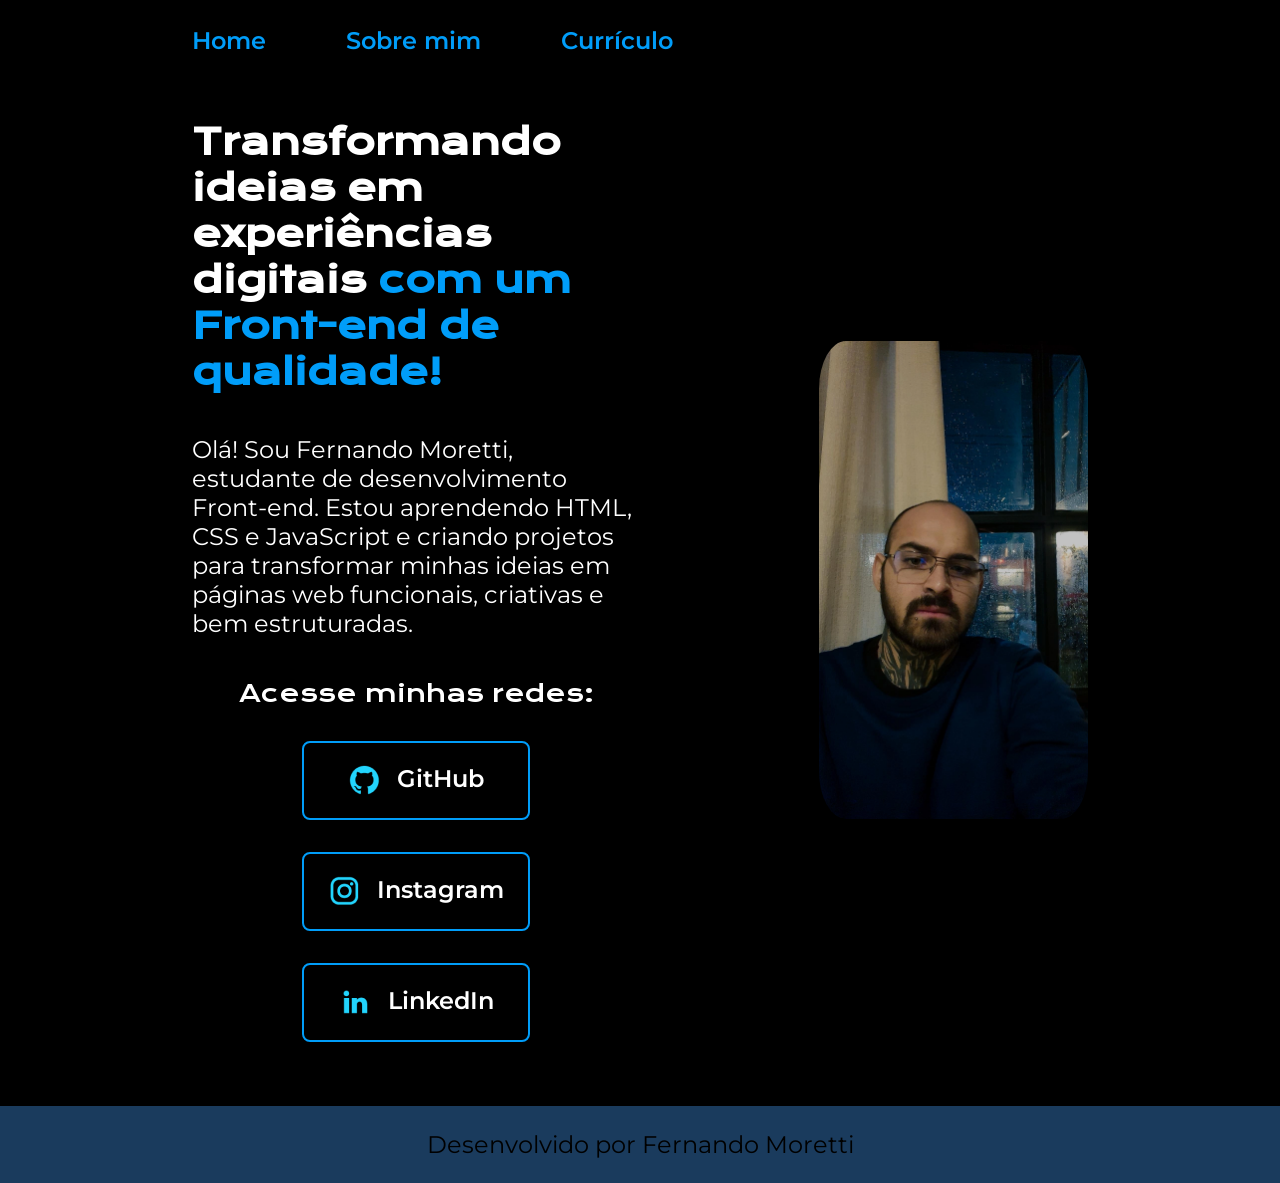
<file: html estudos/index.html>
<!DOCTYPE html>
<html lang="pt-br">
<head>
    <meta charset="UTF-8"> 
    <meta http-equiv="X-UA-Compatible" content="IE=edge">
    <meta name="viewport" content="width=device-width, initial-scale=1.0">
    <title>Portifolio</title>
    <link rel="stylesheet" href="./styles/style.css">
</head>
<body>
    <header class="cabecalho">
        <nav class="cabecalho__Menu">
            <a class="cabecalho__Menu__link" href="./index.html">Home</a>
            <a class="cabecalho__Menu__link" href="./about.html">Sobre mim</a>
            <a class="cabecalho__Menu__link" href="./curriculo.html">Currículo</a>
        </nav>
    </header>
    <main class="apresentacao">
        <section class="apresentacao__conteudo">
        <h1 class="apresentacao__conteudo__titulo">Transformando ideias em experiências digitais 
            <strong class="titulo-destaque">com um Front-end de qualidade!</strong>
        </h1>
            <p class="apresentacao__conteudo__texto">Olá! Sou Fernando Moretti, estudante de desenvolvimento Front-end. Estou aprendendo HTML, CSS e JavaScript e criando projetos para transformar minhas ideias em páginas web funcionais, criativas e bem estruturadas.</p>
            <div class="apresentacao__links">
                <h2 class="apresentacao__links__subtitulo">Acesse minhas redes:</h2>
                  <a class="apresentacao__links__navegacao" href="https://github.com/FernandoMoretti/Meus-Projetos">
                    <img src="./assets/github.png" alt="Logo do GitHub">
                    GitHub
                  </a>

                <a class="apresentacao__links__navegacao" href="https://www.instagram.com/fernando_morettii/">
                    <img src="./assets/instagram.png" alt="Logo do Instagram">
                    Instagram
                </a>

                <a class="apresentacao__links__navegacao" href="https://linkedin.com/in/fernando-moretti">
                    <img src="./assets/linkedin.png" alt="Logo do LinkedIn">
                    LinkedIn
                </a>

            </div>
        </section>
              <img class="apresentacao__imagem" src="./assets/Fotodeperfil.webp" alt="Foto de Fernando Moretti"
            >
        
    </main>
    <footer class="rodape">
        Desenvolvido por Fernando Moretti
    </footer>
</body>
</html>
</file>
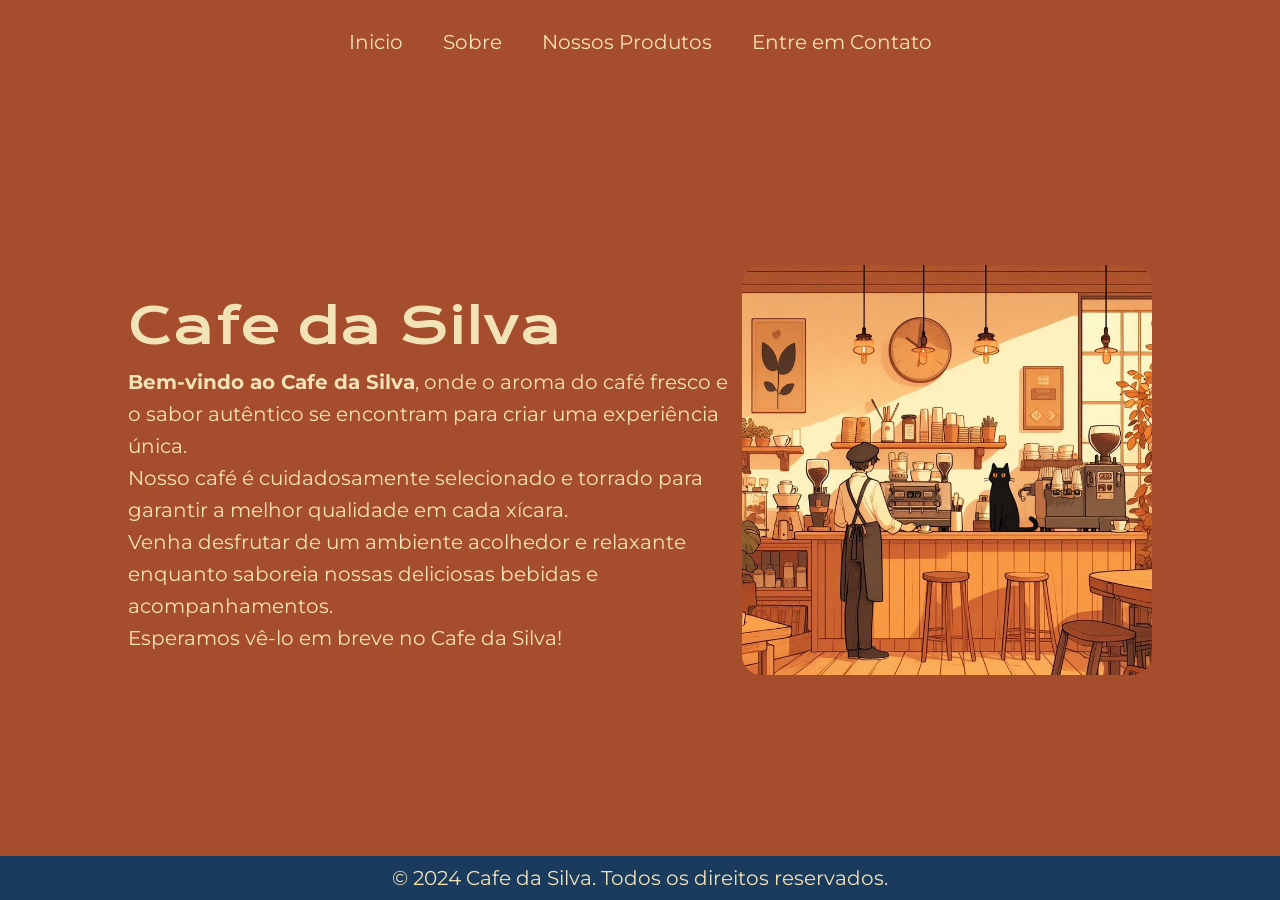
<file: layout sem scroll/index.html>
<!DOCTYPE html>
<html lang="pt-br">
<head>
    <meta charset="UTF-8">
    <meta name="viewport" content="width=device-width, initial-scale=1.0">
     <title>Cafe da Silva</title>
    <link rel="stylesheet" href="styles/styles.css">
</head>
<body> 
    <header class="cabecalho">
        <nav class="cabecalho__Menu">
         <a href="index.html">Inicio</a>
         <a href="sobre.html">Sobre</a>
         <a href="produtos.html">Nossos Produtos</a>
         <a href="contato.html">Entre em Contato</a>
        </nav>
    </header>
     <main class="apresentacao"> 
        <section class="apresentacao__conteudo__texto">
            <h1 class="apresentacao__texto__titulo">Cafe da Silva</h1>
            <p ><strong>Bem-vindo ao Cafe da Silva</strong>, onde o aroma do café fresco e o sabor autêntico se encontram para criar uma experiência única.
            <br> Nosso café é cuidadosamente selecionado e torrado para garantir a melhor qualidade em cada xícara.
            <br> Venha desfrutar de um ambiente acolhedor e relaxante enquanto saboreia nossas deliciosas bebidas e acompanhamentos.
            <br> Esperamos vê-lo em breve no Cafe da Silva!
         </section>
         <img class="img__cafeteria" src="assets/cafeteria.jpg" alt="cafeteria">
     </main>
     <footer class="rodape">
        <p>© 2024 Cafe da Silva. Todos os direitos reservados.</p>
     </footer>
 </body> 
 </html>
</file>
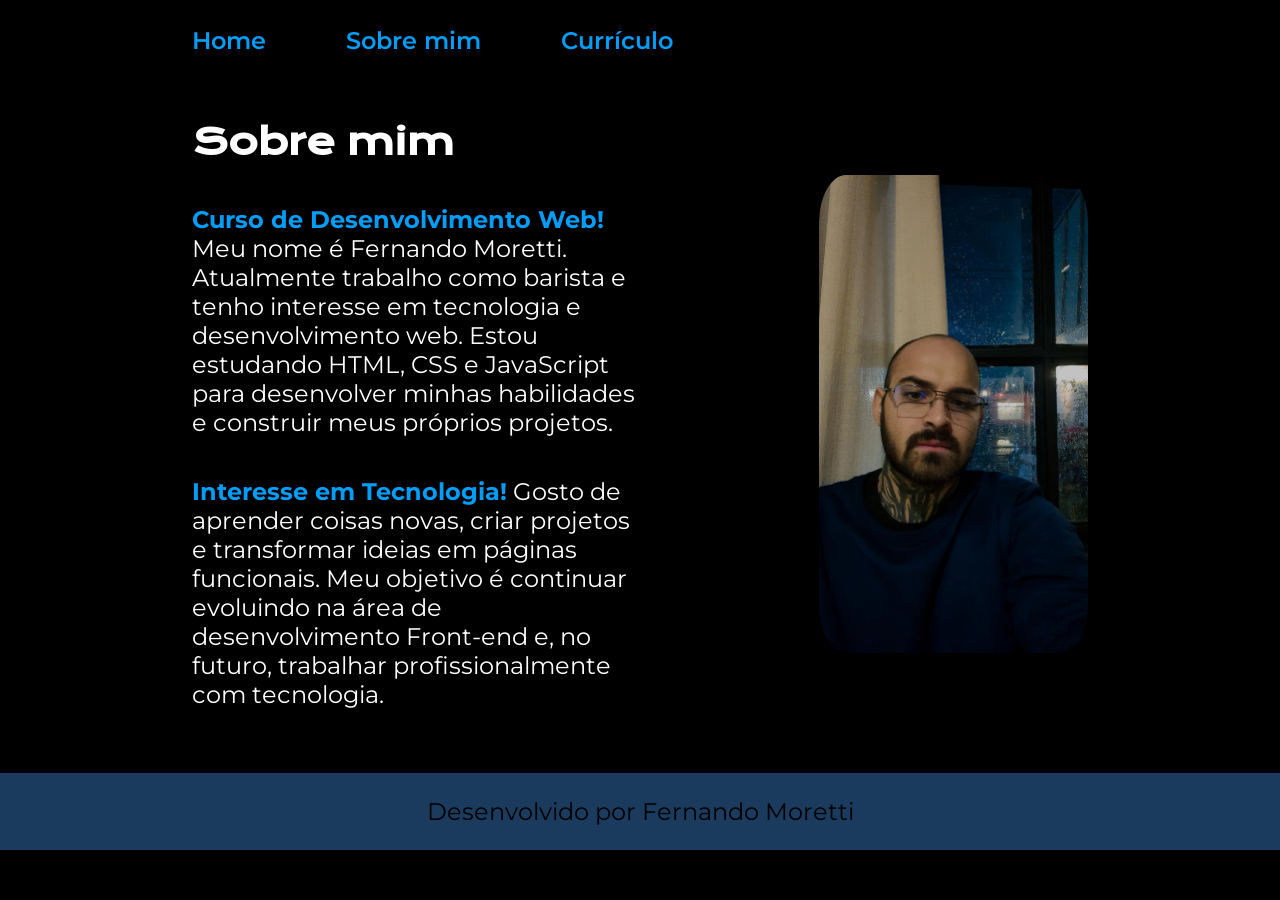
<file: html estudos/about.html>
<!DOCTYPE html>
<html lang="pt-br">
<head>
    <meta charset="UTF-8">
    <meta name="viewport" content="width=device-width, initial-scale=1.0">
    <title>Sobre mim</title>
    <link rel="stylesheet" href="./styles/style.css">
</head>
<body>
    <header class="cabecalho">
        <nav class="cabecalho__Menu">
            <a class="cabecalho__Menu__link"href="./index.html">Home</a>
            <a class="cabecalho__Menu__link"href="./about.html">Sobre mim</a>
            <a class="cabecalho__Menu__link"href="./curriculo.html">Currículo</a>
        </nav>
    </header>
    <main class="apresentacao">
         <section class="apresentacao__conteudo">
            <h1 class="apresentacao__conteudo__titulo">Sobre mim</h1>
            <p class="apresentacao__conteudo__texto"><strong class="titulo-destaque">Curso de Desenvolvimento Web!</strong> Meu nome é Fernando Moretti.  Atualmente trabalho como barista e tenho interesse em tecnologia e desenvolvimento web. Estou estudando HTML, CSS e JavaScript para desenvolver minhas habilidades e construir meus próprios projetos.</p>
            <p class="apresentacao__conteudo__texto"><strong class="titulo-destaque">Interesse em Tecnologia!</strong> Gosto de aprender coisas novas, criar projetos e transformar ideias em páginas funcionais. Meu objetivo é continuar evoluindo na área de desenvolvimento Front-end e, no futuro, trabalhar profissionalmente com tecnologia.</p>
         </section>
         <img src="./assets/Fotodeperfil.webp" alt="Foto de perfil" class="apresentacao__imagem">
    </main>  
         
   
    <footer class="rodape">
        Desenvolvido por Fernando Moretti
    </footer>
</body>
</html>
</file>
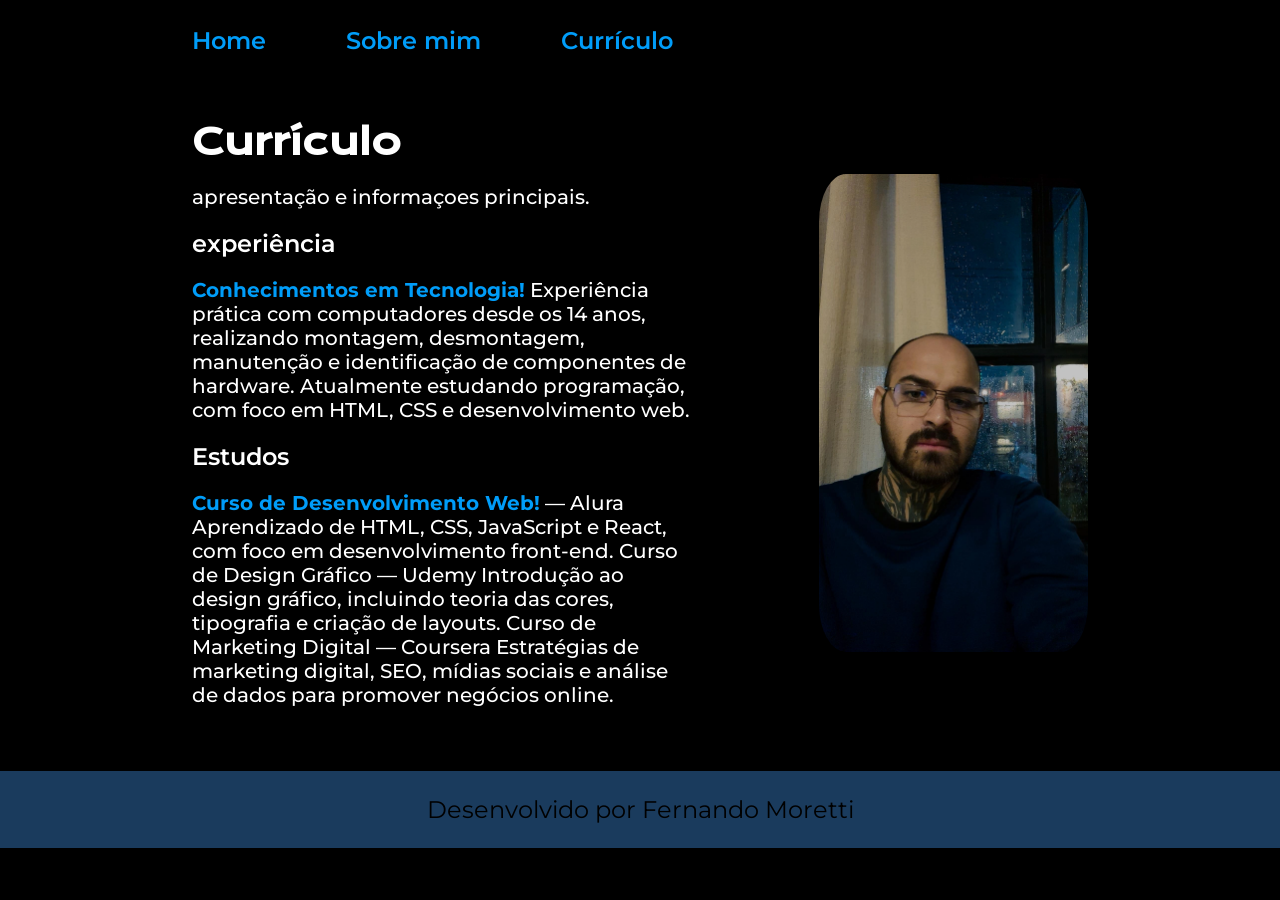
<file: html estudos/curriculo.html>
<!DOCTYPE html>
<html lang="pt-br">
<head>
    <meta charset="UTF-8">
    <meta name="viewport" content="width=device-width, initial-scale=1.0">
    <title>Curriculum</title>
    <link rel="stylesheet" href="./styles/style.css">
</head>
<body>
    <header class="cabecalho">
        <nav class="cabecalho__Menu">
            <a class="cabecalho__Menu__link"href="./index.html">Home</a>
            <a class="cabecalho__Menu__link"href="./about.html">Sobre mim</a>
            <a class="cabecalho__Menu__link"href="./curriculo.html">Currículo</a>
        </nav>
    </header>
    
     <main class="apresentacao_curriculo">
       <section class="apresentacao__conteudo__curriculo">
         <h1 class="apresentacao_curriculo__titulo">Currículo</h1>
         <p class="apresentacao_curriculo__texto">apresentação e informaçoes principais.</p>
         <p class="apresentacao_curriculo__texto__subtitulo">experiência</p>
         <p class="apresentacao_curriculo__texto"> <strong class="titulo-destaque">Conhecimentos em Tecnologia!</strong>
        Experiência prática com computadores desde os 14 anos, realizando montagem, desmontagem, manutenção e identificação de componentes de hardware. Atualmente estudando programação, com foco em HTML, CSS e desenvolvimento web.
         </p>
         <p class="apresentacao_curriculo__texto__subtitulo">Estudos</p>
         <p class="apresentacao_curriculo__texto"><strong class="titulo-destaque">Curso de Desenvolvimento Web!</strong> — Alura Aprendizado de HTML, CSS, JavaScript e React, com foco em desenvolvimento front-end. Curso de Design Gráfico — Udemy Introdução ao design gráfico, incluindo teoria das cores, tipografia e criação de layouts. Curso de Marketing Digital — Coursera Estratégias de marketing digital, SEO, mídias sociais e análise de dados para promover negócios online.</p>
     </section>
         <img src="./assets/Fotodeperfil.webp" alt="Foto de perfil" class="apresentacao_curriculo__imagem">
    </main>
      
    <footer class="rodape">
        Desenvolvido por Fernando Moretti
    </footer>

</body>
</html>
</file>
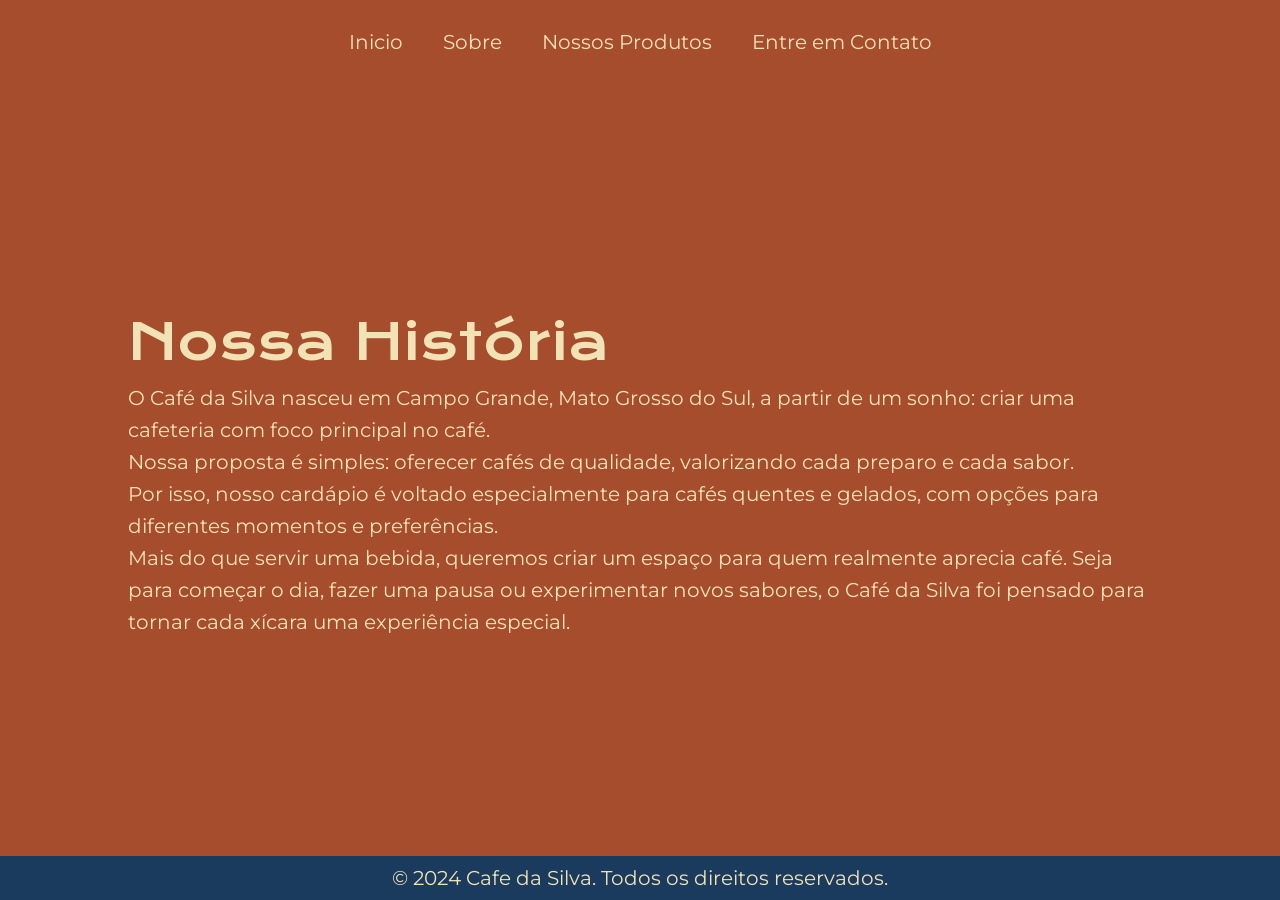
<file: layout sem scroll/sobre.html>
<!DOCTYPE html>
<html lang="pt-br">
<head>
    <meta charset="UTF-8">
    <meta name="viewport" content="width=device-width, initial-scale=1.0">
     <title>Cafe da Silva</title>
    <link rel="stylesheet" href="styles/styles.css">
</head>
  <body> 
    <header class="cabecalho">
        <nav class="cabecalho__Menu">
         <a href="index.html">Inicio</a>
         <a href="sobre.html">Sobre</a>
         <a href="produtos.html">Nossos Produtos</a>
         <a href="contato.html">Entre em Contato</a>
        </nav>
    </header>
 <main class="apresentacao"> 
        <section class="apresentacao__conteudo__texto">
            <h1 class="apresentacao__texto__titulo">Nossa História</h1>
           <p>O Café da Silva nasceu em Campo Grande, Mato Grosso do Sul, a partir de um sonho: criar uma cafeteria com foco principal no café.
           </p>
           <p>Nossa proposta é simples: oferecer cafés de qualidade, valorizando cada preparo e cada sabor. <br> Por isso, nosso cardápio é voltado especialmente para cafés quentes e gelados, com opções para diferentes momentos e preferências.
           </p>
           <p>Mais do que servir uma bebida, queremos criar um espaço para quem realmente aprecia café. Seja para começar o dia, fazer uma pausa ou experimentar novos sabores, o Café da Silva foi pensado para tornar cada xícara uma experiência especial.</p>
         </section>
 </main>
     <footer class="rodape">
        <p>© 2024 Cafe da Silva. Todos os direitos reservados.</p>
     </footer>
  </body>
</file>
<file: html estudos/styles/style.css>
/* ==================================================
   FONTES
================================================== */

@import url('https://fonts.googleapis.com/css2?family=Krona+One&family=Montserrat:wght@400;600&display=swap');


/* ==================================================
   CONFIGURAÇÕES GERAIS
================================================== */
:root {
    --cor-primaria: #000000;    
    --cor-secundaria: #ffffff;
    --cor-terciaria: #009df9;
    --cor-hover: #C8DFDB;
    --cor-rodape: #1A3B5D;

    --fonte-primaria: 'Krona One', sans-serif;
    --fonte-secundaria: 'Montserrat', sans-serif;
}

* {
    margin: 0;
    padding: 0;
}

body{
    box-sizing: border-box;
    background-color: var(--cor-primaria);
    color: var(--cor-secundaria);
}


/* ==================================================
   CABEÇALHO — TODAS AS PÁGINAS
================================================== */

.cabecalho{
    padding: 2% 0% 0% 15%;
}

.cabecalho__Menu {
    display: flex;
    gap: 80px;
}

.cabecalho__Menu__link {
    font-family: var(--fonte-secundaria);
    font-size: 1.5rem;
    font-weight: 600;
    color: var(--cor-terciaria);
    text-decoration: none;
}


/* ==================================================
   PÁGINA PRINCIPAL — index.html
================================================== */

.apresentacao {
    padding: 5% 15%;
    display: flex;
    align-items: center;
    justify-content: space-between;
    gap: 82px;
}

.apresentacao__conteudo {
    width: 50%;
    display: flex;
    flex-direction: column;
    gap: 40px;
}

.apresentacao__conteudo__titulo {
    font-size: 2.25rem;
    font-family: var(--fonte-primaria);
}

.apresentacao__conteudo__texto {
    font-size: 1.5rem;
    font-family: var(--fonte-secundaria);
}

.titulo-destaque {
    color: var(--cor-terciaria);
}


/* ==================================================
   REDES SOCIAIS — index.html
================================================== */

.apresentacao__links {
    display: flex;
    flex-direction: column;
    align-items: center;
    gap: 32px;
}

.apresentacao__links__subtitulo {
    font-family: var(--fonte-primaria);
    font-weight: 400;
    font-size: 1.5rem;
}

.apresentacao__links__navegacao {
    display: flex;
    justify-content: center;
    gap: 16px;
    width: 50%;
    padding: 21.5px 0;

    border: 2px solid var(--cor-terciaria);
    border-radius: 8px;

    text-align: center;
    text-decoration: none;

    color: var(--cor-secundaria);
    font-family: var(--fonte-secundaria);
    font-size: 1.5rem;
    font-weight: 600;
}

.apresentacao__links__navegacao:hover {
    background-color: var(--cor-hover);
}


/* ==================================================
   CURRÍCULO — curriculo.html
================================================== */

.apresentacao_curriculo {
    padding: 5% 15%;
    display: flex;
    align-items: center;
    justify-content: space-between;
    gap: 50px;
}


/* Conteúdo do currículo */

.apresentacao__conteudo__curriculo {
    width: 500px;
    display: flex;
    flex-direction: column;
    gap: 20px;
}

.apresentacao_curriculo__titulo {
    font-family: var(--fonte-primaria);
    font-size: 2.25rem;
}

.apresentacao_curriculo__texto {
    font-family: var(--fonte-secundaria);
    font-size: 1.25rem;
    font-weight: 500;
   
}

.apresentacao_curriculo__texto__subtitulo {
    font-family: var(--fonte-secundaria);
    font-size: 1.5rem;
    font-weight: 600;
}


/* Foto do currículo */
.apresentacao__imagem {
    width: 30%;
    height: auto;
    border-radius: 10%;
}
.apresentacao_curriculo__imagem {
    width: 30%;
    height: auto;
    border-radius: 10%;
}


/* ==================================================
   RODAPÉ — TODAS AS PÁGINAS
================================================== */

.rodape{
    color: var(--cor-primaria);
    background-color: var(--cor-rodape);
    padding: 24px;
    text-align: center;
    font-family: var(--fonte-secundaria);
    font-size: 1.5rem;
    font-weight: 400;
}

@media (max-width: 1200px) {

    .cabecalho {
        padding: 10%;
    }

    .cabecalho__Menu {
        justify-content: center;
    }

    .apresentacao {
        flex-direction: column-reverse;
        padding: 5%; 
    }
    .apresentacao__conteudo {
        width: auto;
    }
    .apresentacao__conteudo__curriculo {
        width: auto;
    }
    .apresentacao_curriculo {
        flex-direction: column-reverse;
    }

}
</file>
<file: layout sem scroll/styles/styles.css>
@import url('https://fonts.googleapis.com/css2?family=Krona+One&family=Montserrat:wght@400;600&display=swap');

/* =========================
   CONFIGURAÇÕES GERAIS
========================= */

* {
    margin: 0;
    padding: 0;
    box-sizing: border-box;
}

:root {
    --cor-primaria: #A64D2D;
    --cor-secundaria: #F2E3B6;
    --cor-terciaria: #F2E3B6;
    --cor-hover: #C8DFDB;
    --cor-rodape: #1A3B5D;

    --fonte-primaria: 'Krona One', sans-serif;
    --fonte-secundaria: 'Montserrat', sans-serif;
}

body {
    min-height: 100vh;
    display: flex;
    flex-direction: column;
    background-color: var(--cor-primaria);
    color: var(--cor-secundaria);
}
main {
    flex: 1;
}

/* =========================
   CABEÇALHO
========================= */

.cabecalho {
    display: flex;
    justify-content: center;
    padding: 30px;
}

.cabecalho__Menu {
    display: flex;
    justify-content: center;
    align-items: center;
    gap: 40px;
}

.cabecalho__Menu a {
    color: var(--cor-secundaria);
    font-family: var(--fonte-secundaria);
    font-size: 20px;
    text-decoration: none;
    
}

.cabecalho__Menu a:hover {
    color: var(--cor-hover);
}

/* =========================
   APRESENTAÇÃO
========================= */

.apresentacao {
    display: flex;
    align-items: center;
    justify-content: center;
    gap: 10px;
    padding: 0% 10%;
}

/* CONTEÚDO */

.apresentacao__conteudo {
    display: flex;
    flex-direction: column;
    gap: 30px;
    width: 50%;
}
.apresentacao__texto__titulo {
    font-family: var(--fonte-primaria);
    font-size: 50px;
    font-weight: 400;
}
.apresentacao__conteudo__titulo {
    font-family: var(--fonte-primaria);
    font-size: 48px;
    font-weight: 400;
}

.apresentacao__conteudo__texto {
    font-family: var(--fonte-secundaria);
    font-size: 20px;
    line-height: 1.6;
}
.rodape {
   padding: 10px;
    background-color: var(--cor-rodape);

    color: var(--cor-secundaria);
    text-align: center;

    font-family: var(--fonte-secundaria);
    font-size: 20px;
    font-weight: 400;
}

/* IMAGEM */

.img__cafeteria {
    width: 40%;
    height: auto;
    border-radius: 20px;
}

/* =========================
   RESPONSIVIDADE
========================= */

@media (max-width: 700px) {

    .cabecalho__Menu {
        gap: 20px;
    }

    .cabecalho__Menu a {
        font-size: 16px;
    }

    .apresentacao {
        flex-direction: column;
        padding: 10% 5%;
        gap: 40px;
    }

    .apresentacao__conteudo {
        width: 100%;
        align-items: center;
        text-align: center;
    }

    .apresentacao__conteudo__titulo {
        font-size: 32px;
    }

    .apresentacao__conteudo__texto {
        font-size: 18px;
    }

    .img__cafeteria {
        width: 100%;
    }
}
</file>
